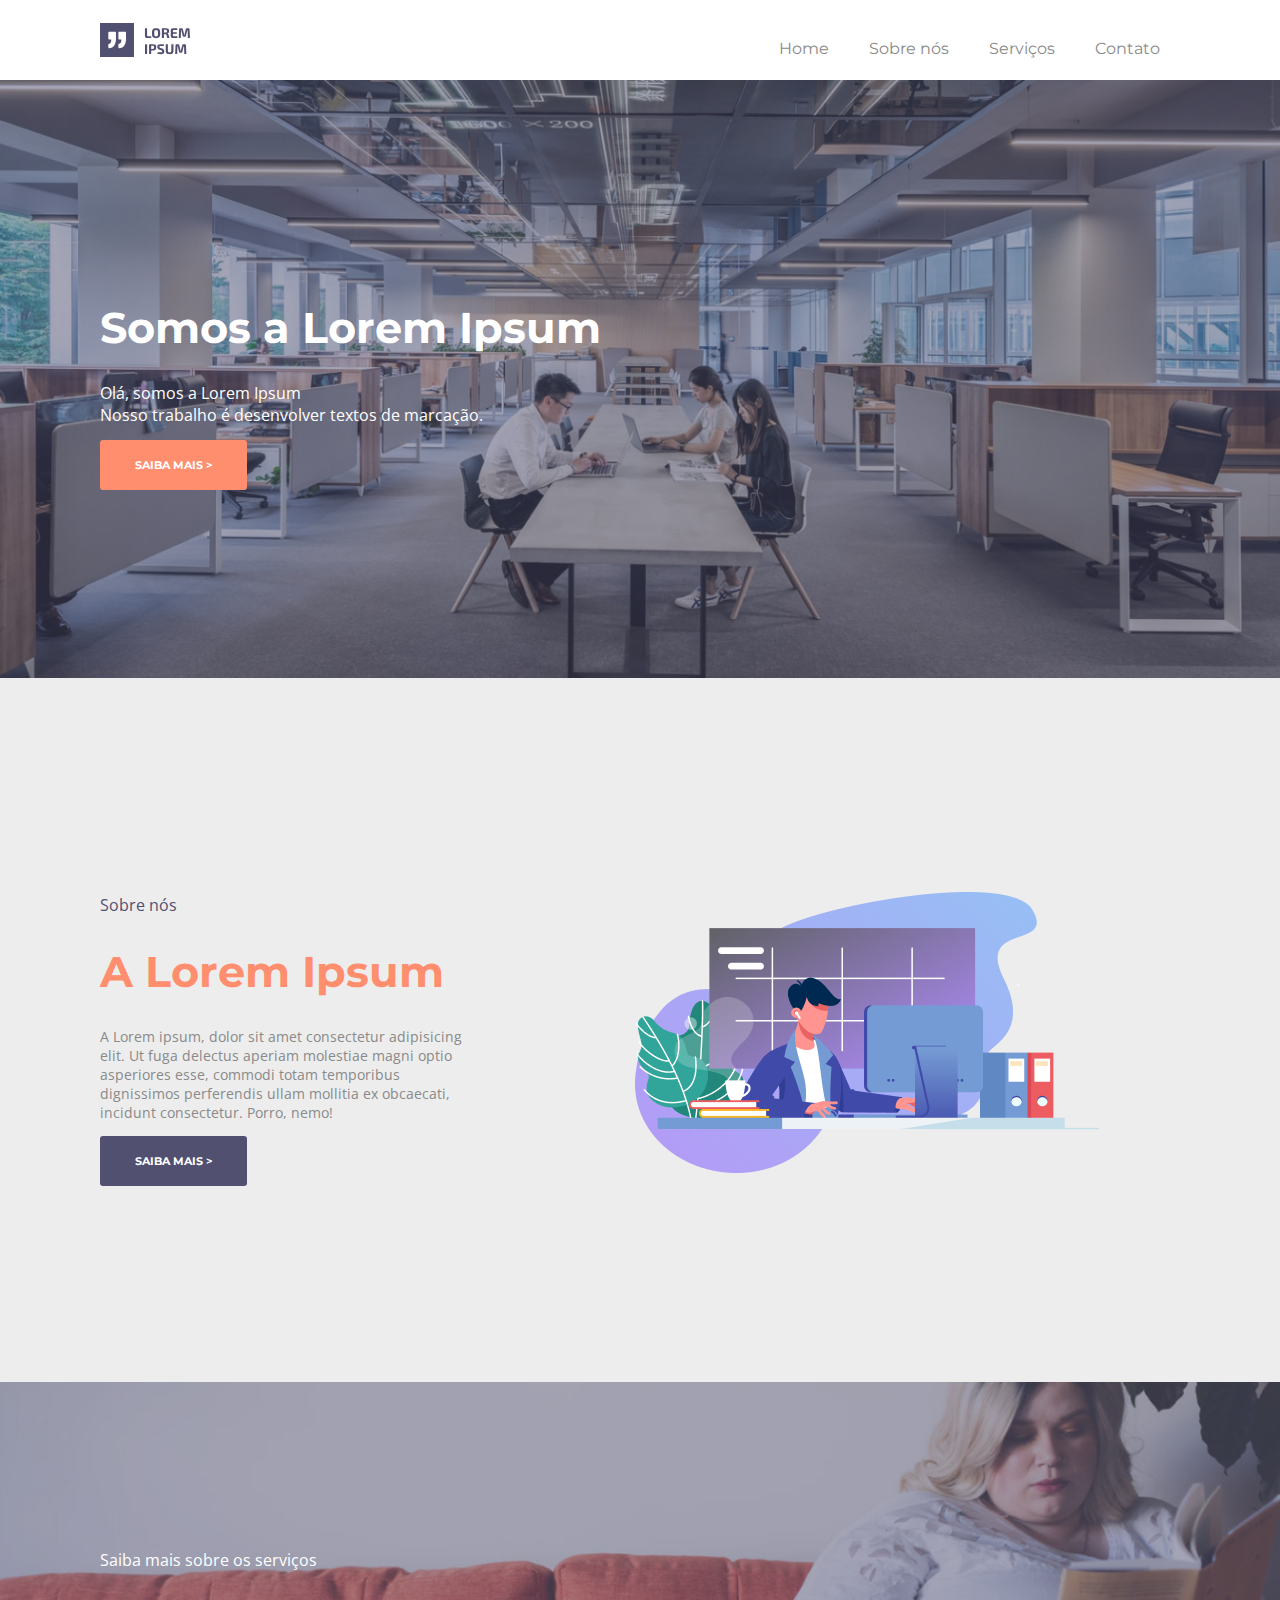
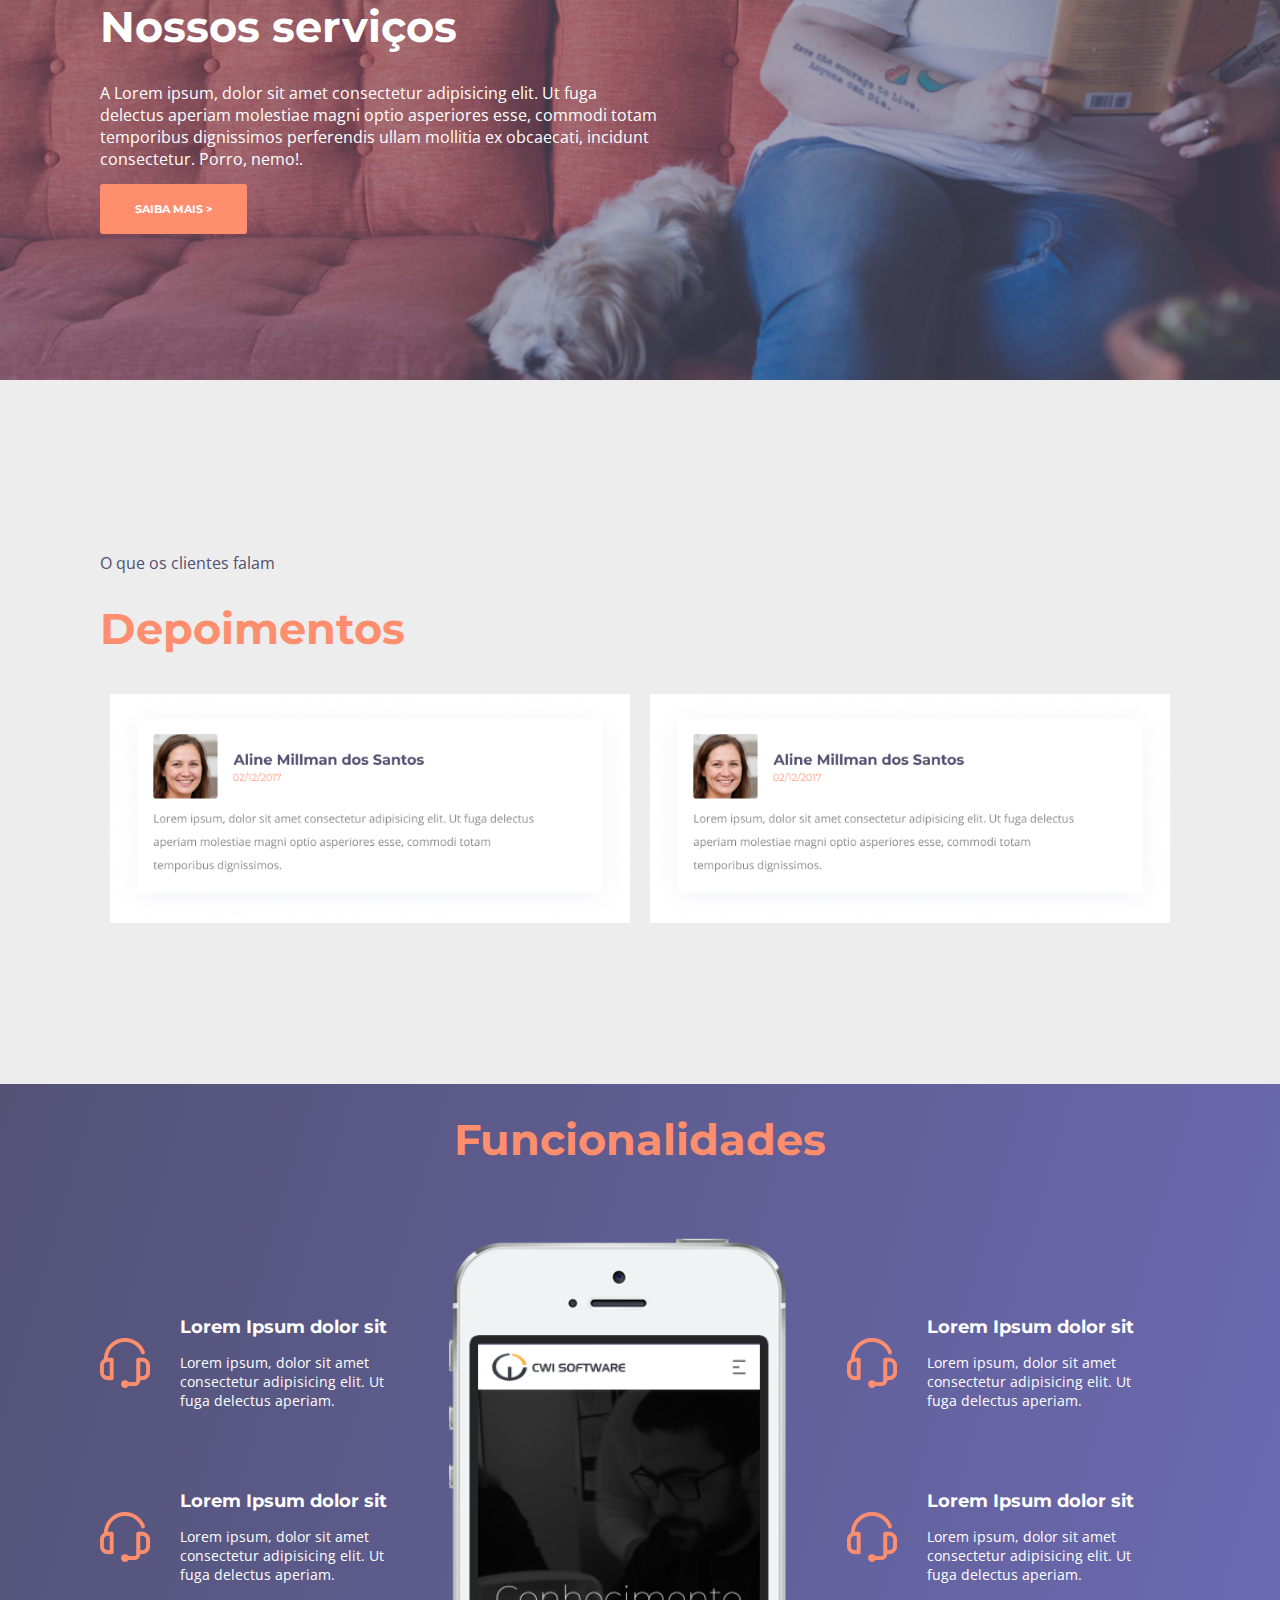
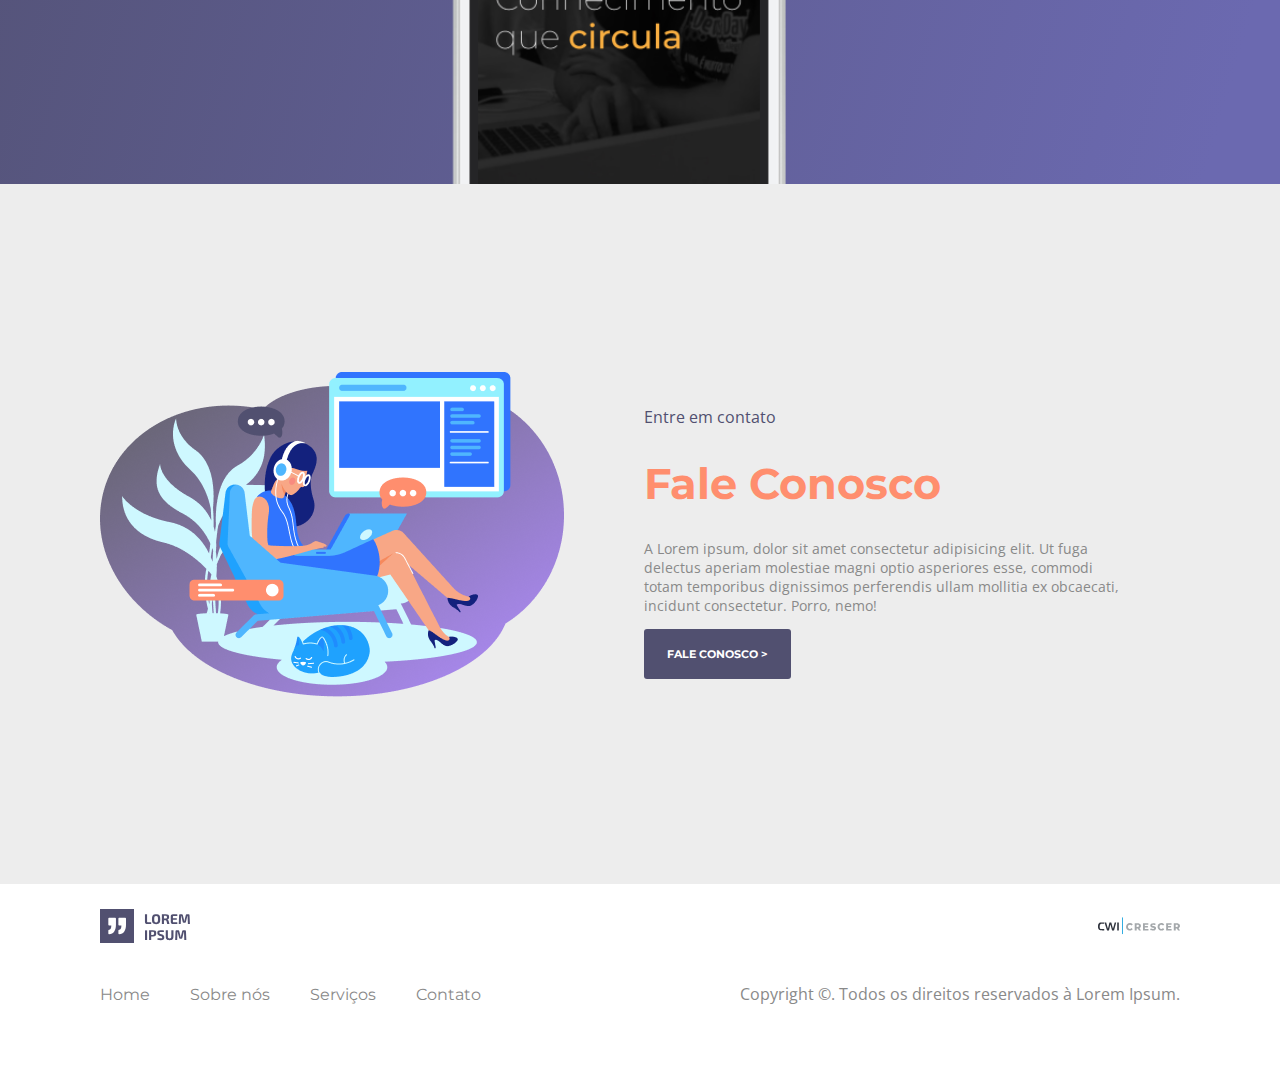
<file: index.html>
<!DOCTYPE html>
<html>
    <head>
        <meta charset="UTF-8">
        <meta name="viewport" content="width=device-width, initial-scale=1.0">
        <link rel="stylesheet" href="./assets/css/common/style.css">
        <link rel="stylesheet" href="./assets/css/common/header.css">
        <link rel="stylesheet" href="./assets/css/common/footer.css">
        <link href="https://fonts.googleapis.com/css2?family=Montserrat:wght@400;700&family=Open+Sans&display=swap" rel="stylesheet">
        <title>Home</title>
    </head>
    <body>
        <!-- HEADER -->
        <header class="header">
            <section class="container header-container">
                <img src="./assets/img/logo.svg" alt="Logo" class="logo">

                <ul class="menu">
                    <li class="menu-item">
                        <a href="./index.html" class="menu-item-link">Home</a>
                    </li>
                    <li class="menu-item">
                        <a href="./sobre/index.html" class="menu-item-link">Sobre nós</a>
                    </li>
                    <li class="menu-item">
                        <a href="./index.html" class="menu-item-link">Serviços</a>
                    </li>
                    <li class="menu-item">
                        <a href="./contato/index.html" class="menu-item-link">Contato</a>
                    </li>
                </ul>
            </section>
        </header>

        <!-- PRIMEIRO BANNER COM IMAGEM -->
        <section class="banner">
            <img src="./assets/img/banner1.jpg" alt="Banner Somos a Lorem" class="banner-image">

            <div class="banner-content">
                <div class="container banner-container">
                    <h1 class="banner-title">Somos a Lorem Ipsum</h1>
                    <p class="banner-text">Olá, somos a Lorem Ipsum</p>
                    <p class="banner-text">Nosso trabalho é desenvolver textos de marcação.</p>
                    <form action="./sobre/index.html">
                        <button type="submit" class="banner-button">
                            SAIBA MAIS >
                        </button>
                    </form>
                </div>
            </div>
        </section>

        <!-- PRIMEIRO BACKGROUND BRANCO -->
        <section class="banner">
            <div class="banner-transparent">
                <div class="banner-content">
                    <div class="container white-container">
                        <div class="banner-container">
                            <p class="banner-secondary-title">Sobre nós</p>
                            <h1 class="banner-title2">A Lorem Ipsum</h1>
                            <p class="banner-text2">A Lorem ipsum, dolor sit amet consectetur adipisicing elit. 
                                Ut fuga delectus aperiam molestiae magni optio asperiores esse, commodi totam temporibus 
                                dignissimos perferendis ullam mollitia ex obcaecati, incidunt consectetur. Porro, nemo!
                            </p>
                            <form action="./sobre/index.html">
                                <button type="submit" class="banner-button2">
                                    SAIBA MAIS >
                                </button>
                            </form>
                        </div>

                        <img src="./assets/img/illustration1.png" alt="Ilustração 1" class="illustration">
                    </div>
                </div>
            </div>
        </section>

        <!-- SEGUNDO BANNER COM IMAGEM -->
        <section class="banner">
            <img src="./assets/img/banner2.jpg" alt="Banner Nossos Serviços" class="banner-image">

            <div class="banner-content">
                <div class="container banner-container">
                    <p class="banner-secondary-title2">Saiba mais sobre os serviços</p>
                    <h1 class="banner-title">Nossos serviços</h1>
                    <p class="banner-text">A Lorem ipsum, dolor sit amet consectetur adipisicing elit. 
                        Ut fuga delectus aperiam molestiae magni optio asperiores esse, commodi totam temporibus dignissimos 
                        perferendis ullam mollitia ex obcaecati, incidunt consectetur. Porro, nemo!.
                    </p>
                    <form action="./sobre/index.html">
                        <button type="submit" class="banner-button">
                            SAIBA MAIS >
                        </button>
                    </form>
                </div>
            </div>
        </section>

        <!-- SEGUNDO BACKGROUND BRANCO -->
        <section class="banner">
            <div class="banner-transparent">
                <div class="banner-content">
                    <div class="container white-container">
                        <div class="banner-container">
                            <p class="banner-secondary-title">O que os clientes falam</p>
                            <h1 class="banner-title2">Depoimentos</h1>

                            <div class="container white-container">
                                <img src="./assets/img/card.jpg" alt="Card 1" class="cards">
                                <img src="./assets/img/card.jpg" alt="Card 2" class="cards">
                            </div>
                        </div>

                        
                    </div>
                </div>
            </div>
        </section>

         <!-- TERCEIRO BANNER COM IMAGEM -->
         <section class="banner">
            <div class="banner-transparent">
                <div class="banner-content banner-feature">
                    <div class="container features-container">
                        <div class="banner-container">
                            <h1 class="banner-title2">Funcionalidades</h1>
                        </div>

                        <div class="features">
                            <div class="feature">
                                <div class="feature-specific">
                                    <img src="./assets/img/som.png" alt="Headset" class="feature-icon">
                                    <div class="feature-specific-text">
                                        <div class="feature-specific-text-title">Lorem Ipsum dolor sit</div>
                                        <div class="feature-specific-text-normal">Lorem ipsum, dolor sit amet consectetur adipisicing 
                                            elit. Ut fuga delectus aperiam.</div>
                                    </div>
                                </div>

                                <div class="feature-specific">
                                    <img src="./assets/img/som.png" alt="Headset">
                                    <div class="feature-specific-text">
                                        <div class="feature-specific-text-title">Lorem Ipsum dolor sit</div>
                                        <div class="feature-specific-text-normal">Lorem ipsum, dolor sit amet consectetur adipisicing 
                                            elit. Ut fuga delectus aperiam.</div>
                                    </div>
                                </div>
                            </div>

                            <img src="./assets/img/celular.png" alt="Celular" class="celular">

                            <div class="features">
                                <div class="feature">
                                    <div class="feature-specific">
                                        <img src="./assets/img/som.png" alt="Headset">
                                        <div class="feature-specific-text">
                                            <div class="feature-specific-text-title">Lorem Ipsum dolor sit</div>
                                            <div class="feature-specific-text-normal">Lorem ipsum, dolor sit amet consectetur adipisicing 
                                                elit. Ut fuga delectus aperiam.</div>
                                        </div>
                                    </div>
    
                                    <div class="feature-specific">
                                        <img src="./assets/img/som.png" alt="Headset">
                                        <div class="feature-specific-text">
                                            <div class="feature-specific-text-title">Lorem Ipsum dolor sit  </div>
                                            <div class="feature-specific-text-normal">Lorem ipsum, dolor sit amet consectetur adipisicing 
                                                elit. Ut fuga delectus aperiam.</div>
                                        </div>
                                    </div>
                                </div>
                            </div>
                        </div>
                    </div>
                </div>
            </div>
        </section>

        <!-- TERCEIRO BACKGROUND BRANCO -->
        <section class="banner">
            <div class="banner-transparent">
                <div class="banner-content">
                    <div class="container white-container">

                        <img src="./assets/img/illustration2.png" alt="Ilustração 2" class="illustration">

                        <div class="banner-container">
                            <p class="banner-secondary-title">Entre em contato</p>
                            <h1 class="banner-title2">Fale Conosco</h1>
                            <p class="banner-text2 bigger-text">A Lorem ipsum, dolor sit amet consectetur adipisicing elit. 
                                Ut fuga delectus aperiam molestiae magni optio asperiores esse, commodi totam temporibus 
                                dignissimos perferendis ullam mollitia ex obcaecati, incidunt consectetur. Porro, nemo!
                            </p>
                            <form action="./sobre/index.html">
                                <button type="submit" class="banner-button2">
                                    FALE CONOSCO >
                                </button>
                            </form>
                        </div>

                    </div>
                </div>
            </div>
        </section>

        <!-- FOOTER -->
        <footer class="footer">
            <section class="container footer-top">
                <img src="./assets/img/logo.svg" alt="Logo">
                <img src="./assets/img/crescer-logo.svg" alt="Crescer Logo">
            </section>

            <section class="container footer-bottom">
                <ul class="footer-menu">
                    <li class="footer-menu-item">
                        <a href="./index.html" class="footer-menu-item-link">Home</a>
                    </li>
                    <li class="footer-menu-item">
                        <a href="./sobre/index.html" class="footer-menu-item-link">Sobre nós</a>
                    </li>
                    <li class="footer-menu-item">
                        <a href="./index.html" class="footer-menu-item-link">Serviços</a>
                    </li>
                    <li class="footer-menu-item">
                        <a href="./contato/index.html" class="footer-menu-item-link">Contato</a>
                    </li>
                </ul>

                <span class="copyright">Copyright ©. Todos os direitos reservados à Lorem Ipsum.</span>

            </section>
        </footer>        
    </body>
</html>
</file>
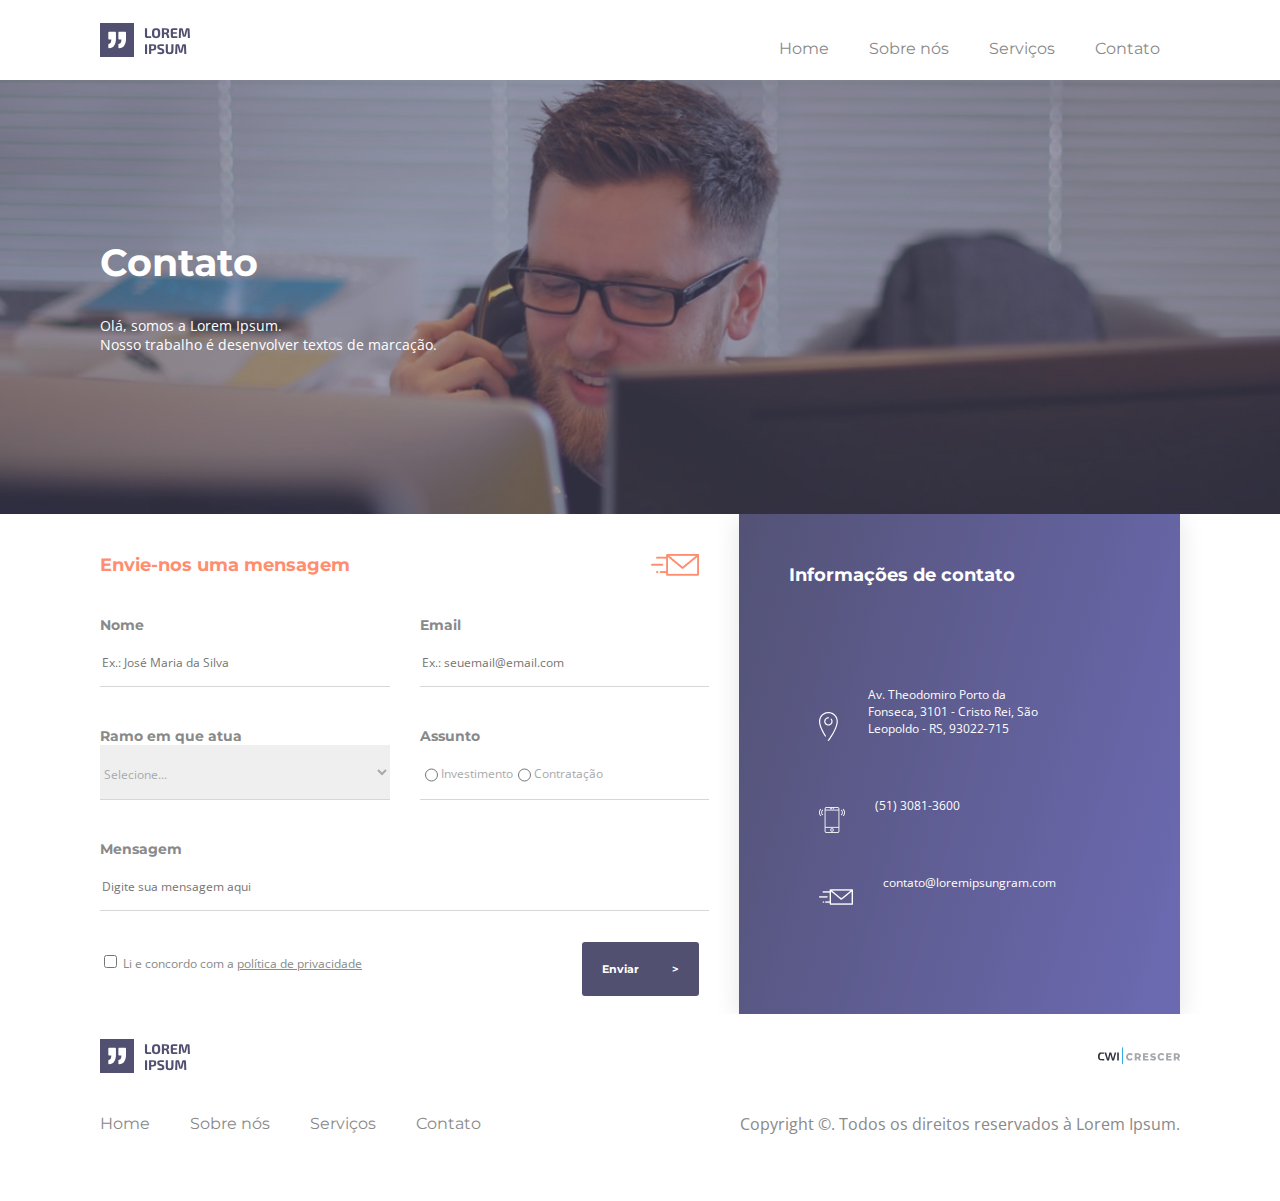
<file: contato/index.html>
<!DOCTYPE html>
<html>
    <head>
        <meta charset="UTF-8">
        <meta name="viewport" content="width=device-width, initial-scale=1.0">
        <link rel="stylesheet" href="../assets/css/contact/contact.css">
        <link rel="stylesheet" href="../assets/css/common/header.css">
        <link rel="stylesheet" href="../assets/css/common/footer.css">
        <link href="https://fonts.googleapis.com/css2?family=Montserrat:wght@400;700&family=Open+Sans&display=swap" rel="stylesheet">
        <title>Contact</title>
    </head>

    <body>
        <!-- HEADER -->
        <header class="header">
            <section class="container header-container">
                <img src="../assets/img/logo.svg" alt="Logo" class="logo">

                <ul class="menu">
                    <li class="menu-item">
                        <a href="../index.html" class="menu-item-link">Home</a>
                    </li>
                    <li class="menu-item">
                        <a href="../sobre/index.html" class="menu-item-link">Sobre nós</a>
                    </li>
                    <li class="menu-item">
                        <a href="../index.html" class="menu-item-link">Serviços</a>
                    </li>
                    <li class="menu-item">
                        <a href="../contato/index.html" class="menu-item-link">Contato</a>
                    </li>
                </ul>
            </section>
        </header>

        <!-- BANNER CONTAINER -->
        <section class="banner-container">
            <img src="../assets/img/banner4.jpg" alt="Banner 4">

            <div class="banner-container-content">
                <div class="container banner-text">
                    <div class="container title">Contato</div>
    
                    <div class="body">Olá, somos a Lorem Ipsum.</div>
                    <div class="body">Nosso trabalho é desenvolver textos de marcação.</div>
                </div>
            </div>
        </section>

        <!-- FORM CONTAINER -->
        <section class="contato-container">
            <div class="container contato-container">
                <div class="contato-container-form">
                    <div class="title contato-container-form-title">
                        Envie-nos uma mensagem
                        <img src="../assets/img/envelope.png" alt="Envelope">
                    </div>

                    <form class="contato-container-form-part">
                        <label class="contato-container-form-campo">
                            <span class="contato-container-form-campo-title">Nome</span>
                            <input type="text" placeholder="Ex.: José Maria da Silva" class="contato-container-form-campo-example">
                        </label>

                        <label class="contato-container-form-campo">
                            <span class="contato-container-form-campo-title">Email</span>
                            <input type="email" placeholder="Ex.: seuemail@email.com" class="contato-container-form-campo-example">
                        </label>
                    </form>

                    <form class="contato-container-form-part">
                        <label class="contato-container-form-campo">
                            <span class="contato-container-form-campo-title">Ramo em que atua</span>
                            <select class="contato-container-form-campo-example">
                                <option selected disabled>Selecione...</option>
                                <option>Desenvolvedor Backend</option>
                                <option>Desenvolvedor Frontend</option>
                            </select>
                        </label>

                        <label class="contato-container-form-campo">
                            <span class="contato-container-form-campo-title">Assunto</span>

                            <div class="contato-container-form-campo-example contato-container-form-part">
                                <input type="radio" id="investimento" name="option"> <label for="investimento">Investimento</label>
                                <input type="radio" id="contratacao" name="option"> <label for="contratacao">Contratação</label>
                            </div>
                        </label>
                    </form>

                    <form class="contato-container-form-part">
                        <label class="contato-container-form-campo">
                            <span class="contato-container-form-campo-title">Mensagem</span>
                            <input type="textarea" placeholder="Digite sua mensagem aqui" class="contato-container-form-campo-example">
                        </label>
                    </form>

                    <form class="contato-container-form-final">
                        <div class="contato-container-form-final-text">
                            <input type="checkbox">
                            <span>Li e concordo com a <u>política de privacidade</u></span>
                        </div>

                        <button type="button" class="contato-container-form-final-button">Enviar&emsp;&emsp;&emsp;></button>
                    </form>
                </div>

                <div class="contato-container-info">

                    <div class="contato-container-info-text">

                        <div class="contato-container-info-title title">
                            Informações de contato
                        </div>

                        <div class="contato-container-info-item">
                            <img src="../assets/img/contato-local.png" alt="Local">
                            <div class="contato-container-info-item">Av. Theodomiro Porto da Fonseca, 3101 - Cristo Rei, São Leopoldo - RS, 93022-715</div>
                        </div>

                        <div class="contato-container-info-item">
                            <img src="../assets/img/contato-celular.png" alt="Celular">
                            <div class="contato-container-info-item"> (51) 3081-3600</div>
                        </div>

                        <div class="contato-container-info-item">
                            <img src="../assets/img/contato-email.png" alt="Email">
                            <div class="contato-container-info-item">contato@loremipsungram.com</div>
                        </div>
                    </div>
                </div>
            </div>
        </section>

        <!-- FOOTER -->
        <footer class="footer">
            <section class="container footer-top">
                <img src="../assets/img/logo.svg" alt="Logo">
                <img src="../assets/img/crescer-logo.svg" alt="Crescer Logo">
            </section>

            <section class="container footer-bottom">
                <ul class="footer-menu">
                    <li class="footer-menu-item">
                        <a href="../index.html" class="footer-menu-item-link">Home</a>
                    </li>
                    <li class="footer-menu-item">
                        <a href="../sobre/index.html" class="footer-menu-item-link">Sobre nós</a>
                    </li>
                    <li class="footer-menu-item">
                        <a href="../index.html" class="footer-menu-item-link">Serviços</a>
                    </li>
                    <li class="footer-menu-item">
                        <a href="../contato/index.html" class="footer-menu-item-link">Contato</a>
                    </li>
                </ul>

                <span class="copyright">Copyright ©. Todos os direitos reservados à Lorem Ipsum.</span>

            </section>
        </footer>   
    </body>
</html>
</file>
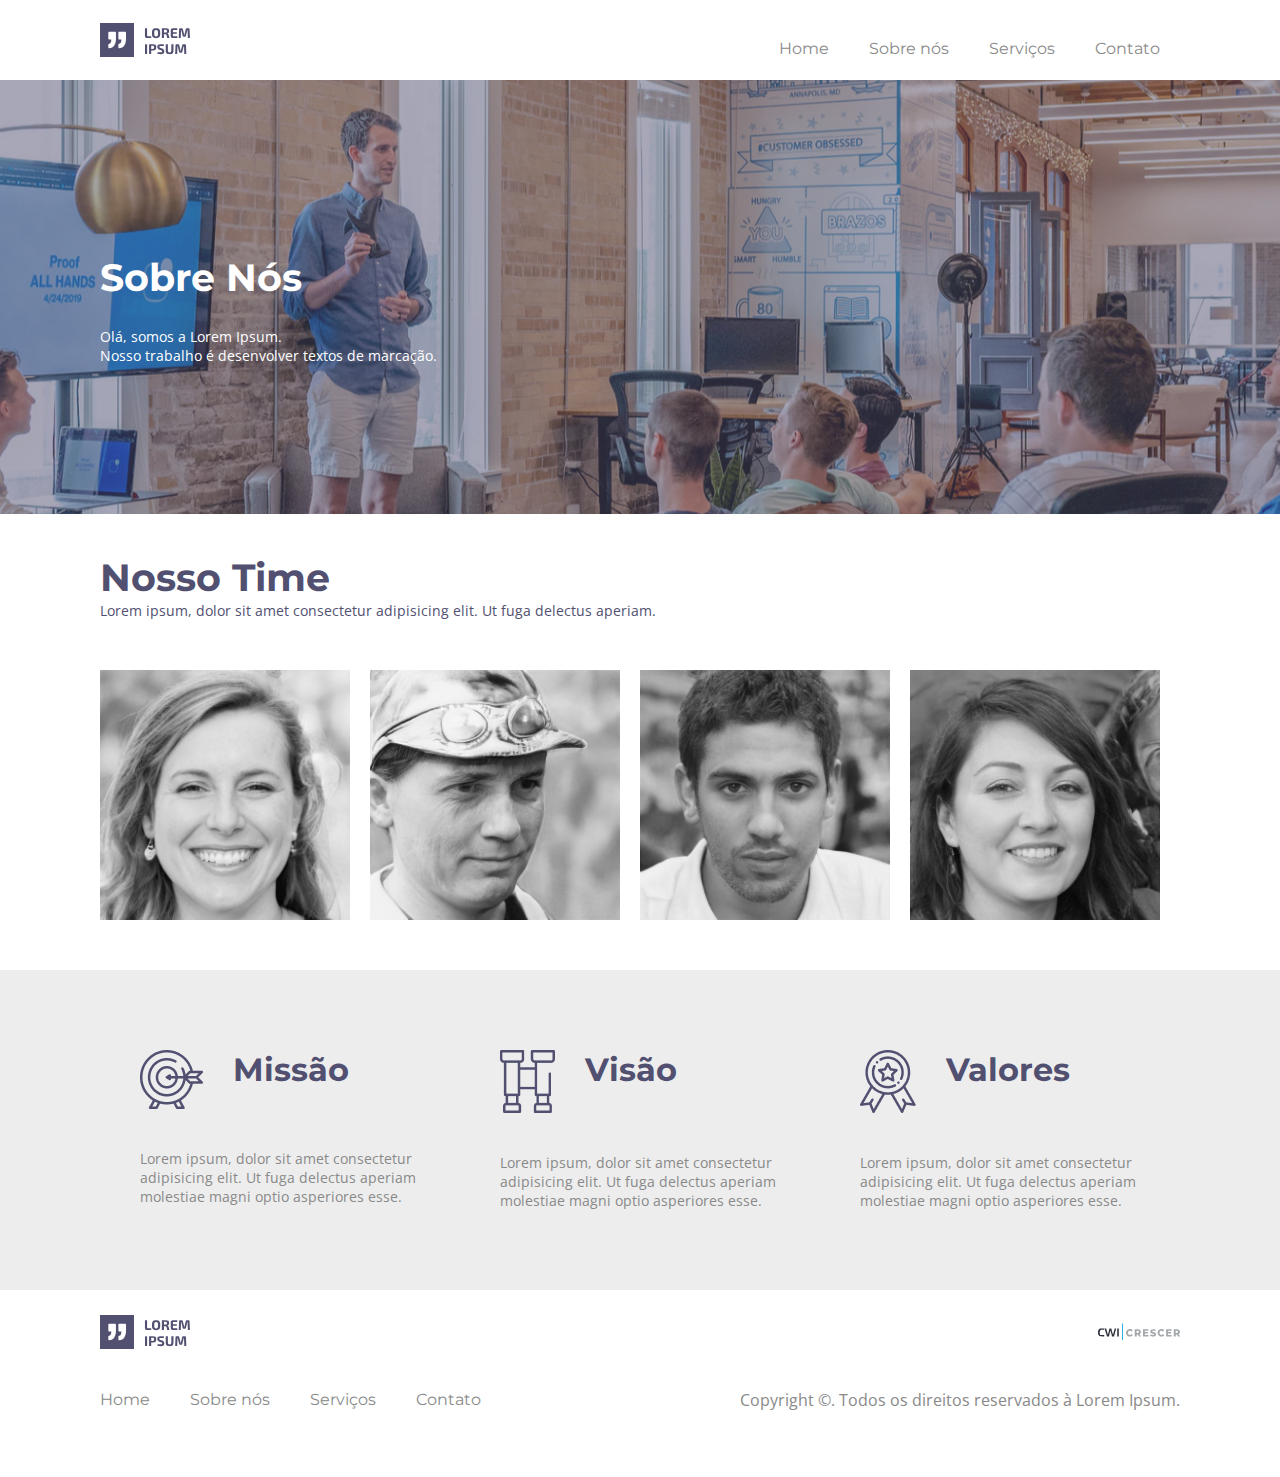
<file: sobre/index.html>
<!DOCTYPE html>
<html>
    <head>
        <meta charset="UTF-8">
        <meta name="viewport" content="width=device-width, initial-scale=1.0">
        <link rel="stylesheet" href="../assets/css/about/about.css">
        <link rel="stylesheet" href="../assets/css/common/header.css">
        <link rel="stylesheet" href="../assets/css/common/footer.css">
        <link href="https://fonts.googleapis.com/css2?family=Montserrat:wght@400;700&family=Open+Sans&display=swap" rel="stylesheet">
        <title>About</title>
    </head>

    <body>
        <!-- HEADER -->
        <header class="header">
            <section class="container header-container">
                <img src="../assets/img/logo.svg" alt="Logo" class="logo">

                <ul class="menu">
                    <li class="menu-item">
                        <a href="../index.html" class="menu-item-link">Home</a>
                    </li>
                    <li class="menu-item">
                        <a href="../sobre/index.html" class="menu-item-link">Sobre nós</a>
                    </li>
                    <li class="menu-item">
                        <a href="../index.html" class="menu-item-link">Serviços</a>
                    </li>
                    <li class="menu-item">
                        <a href="../contato/index.html" class="menu-item-link">Contato</a>
                    </li>
                </ul>
            </section>
        </header>
        
        <!-- CONTAINER BANNER -->
        <section class="banner-container">
            <img src="../assets/img/banner3.jpg" alt="Banner 3">

            <div class="banner-container-content">
                <div class="container banner-container-text">
                    <h1 class="title">Sobre Nós</h1>
                    <div class="body">
                        <div>Olá, somos a Lorem Ipsum.</div>
                        <div>Nosso trabalho é desenvolver textos de marcação.</div>
                    </div>
                </div>
            </div>
        </section>

        <!-- CONTAINER PESSOAS -->
        <section class="pessoas-container">
            <div class="container pessoas-container">
                <div class="pessoas-container-top">
                    <div class="title">Nosso Time</div>
                    <div class="body">Lorem ipsum, dolor sit amet consectetur adipisicing elit. Ut fuga delectus aperiam.</div>
                </div>
    
                <div class="pessoas-container-bottom">
                    <div class="image-background">
                        <img src="../assets/img/team1.jpg" alt="Membro Lorem">
                        <div class="text">
                            <div class="title">Ellen da Silva</div>
                            <div class="body">Lorem ipsum, dolor sit amet consectetur adipisicing elit. Ut fuga delectus aperiam.</div>
                        </div>
                    </div>

                    <div class="image-background">
                        <img src="../assets/img/team2.jpg" alt="Membro Lorem">
                        <div class="text">
                            <div class="title">Mario da Silva</div>
                            <div class="body">Lorem ipsum, dolor sit amet consectetur adipisicing elit. Ut fuga delectus aperiam.</div>
                        </div>
                    </div>

                    <div class="image-background">
                        <img src="../assets/img/team3.jpg" alt="Membro Lorem">
                        <div class="text">
                            <div class="title">José da Silva</div>
                            <div class="body">Lorem ipsum, dolor sit amet consectetur adipisicing elit. Ut fuga delectus aperiam.</div>
                        </div>
                    </div>

                    <div class="image-background">
                        <img src="../assets/img/team4.jpg" alt="Membro Lorem">
                        <div class="text">
                            <div class="title">Maria da Silva</div>
                            <div class="body">Lorem ipsum, dolor sit amet consectetur adipisicing elit. Ut fuga delectus aperiam.</div>
                        </div>
                    </div>
                </div>
            </div>
        </section>

        <!-- CONTAINER ATRIBUTOS -->
        <section class="container atributos-container">
            <div class="atributo">
                <div class="atributo-top title">
                    <img src="../assets/img/missao.png" alt="Missao Icon">
                    <div class="atributo-top-text">Missão</div>
                </div>

                <div class="atributo-bottom body">
                    <div>Lorem ipsum, dolor sit amet consectetur adipisicing elit. Ut fuga delectus aperiam molestiae magni 
                        optio asperiores esse.
                    </div>
                </div>
            </div>

            <div class="atributo">
                <div class="atributo-top title">
                    <img src="../assets/img/visao.png" alt="Missao Icon">
                    <div class="atributo-top-text">Visão</div>
                </div>

                <div class="atributo-bottom body">
                    <div>Lorem ipsum, dolor sit amet consectetur adipisicing elit. Ut fuga delectus aperiam molestiae magni 
                        optio asperiores esse.
                    </div>
                </div>
            </div>

            <div class="atributo">
                <div class="atributo-top title">
                    <img src="../assets/img/valores.png" alt="Missao Icon">
                    <div class="atributo-top-text">Valores</div>
                </div>

                <div class="atributo-bottom body">
                    <div>Lorem ipsum, dolor sit amet consectetur adipisicing elit. Ut fuga delectus aperiam molestiae magni 
                        optio asperiores esse.
                    </div>
                </div>
            </div>
        </section>

        <!-- FOOTER -->
        <footer class="footer">
            <section class="container footer-top">
                <img src="../assets/img/logo.svg" alt="Logo">
                <img src="../assets/img/crescer-logo.svg" alt="Crescer Logo">
            </section>

            <section class="container footer-bottom">
                <ul class="footer-menu">
                    <li class="footer-menu-item">
                        <a href="../index.html" class="footer-menu-item-link">Home</a>
                    </li>
                    <li class="footer-menu-item">
                        <a href="../sobre/index.html" class="footer-menu-item-link">Sobre nós</a>
                    </li>
                    <li class="footer-menu-item">
                        <a href="../index.html" class="footer-menu-item-link">Serviços</a>
                    </li>
                    <li class="footer-menu-item">
                        <a href="../contato/index.html" class="footer-menu-item-link">Contato</a>
                    </li>
                </ul>

                <span class="copyright">Copyright ©. Todos os direitos reservados à Lorem Ipsum.</span>

            </section>
        </footer>   
    </body>
</html>
</file>
<file: assets/css/common/style.css>
* {
    box-sizing: border-box;
}

body {
    background: #ededed;
    font-family: sans-serif;
    min-height: 100vh;
}

ul, body {
    margin: 0;
    display: flex;
    flex-direction: column;
}

img {
    max-width: 100%;
}


.container {
    margin: 0 auto;
    width: 100%;
    max-width: 1080px;
}

.banner {
    position: relative;
}

.banner-transparent {
    width: 100%;
    height: 100%;
    margin: 350px;
    display: flex;
    justify-content: space-between;
}

.banner-feature {
    background: linear-gradient(105.92deg, #515070 -8.44%, #6B69B0 94.86%);
}

.banner-container {
    display: flex;
    flex-direction: column;
    justify-content: center;    
}

.white-container {
    display: flex;
    align-items: center;
    width: 100%;
    height: 100%;
}

.features-container {
    display: flex;
    flex-direction: column;
    align-items: center;}

.banner-image {
    width: 100%;
}

.banner-content {
    position: absolute;
    display: flex;
    top: 0;
    left: 0;
    height: 100%;
    width: 100%;
}

.banner-title {
    font-family: 'Montserrat', sans-serif;
    font-size: 43px;
    color: white;
}

.banner-title2 {
    font-family: 'Montserrat', sans-serif;
    font-size: 43px;
    color: #FF8E6E;
}

.banner-secondary-title {
    color: #515070;
    font-family: 'Open Sans', sans-serif;
    font-size: 16px;
    margin-bottom: 0;
}

.banner-secondary-title2 {
    color: white;
    font-family: 'Open Sans', sans-serif;
    font-size: 16px;
    margin-bottom: 0;
}

.banner-text {
    font-family: 'Open Sans', sans-serif;
    margin: 0;
    color: white;
    width: 52%;
}

.banner-text2 {
    font-size: 14px;
    font-family: 'Open Sans', sans-serif;
    margin: 0;
    color: #898989;
    width: 68%;
}

.bigger-text {
    width: 91%;
}

.banner-button {
    font-size: 11px;
    font-family: 'Montserrat', sans-serif;
    font-weight: bold;
    width: 147px;
    height: 50px;
    margin-top: 14px;
    background: #FF8E6E;
    border-radius: 3px;
    border: none;
    color: #FFFFFF;
}

.banner-button2 {
    font-size: 11px;
    font-family: 'Montserrat', sans-serif;
    font-weight: bold;
    width: 147px;
    height: 50px;
    margin-top: 14px;
    background: #515070;
    border-radius: 3px;
    border: none;
    color: #FFFFFF;
}

.illustration {
    width: 100%;
    padding-right: 80px;
}

.cards {
    padding: 10px;
    min-width: 1vh;
}

.celular {
    padding-right: 40px;
}

.features {
    display: flex;
    flex-grow: 1;
    justify-content: space-between;
}

.feature {
    display: flex;
    flex-direction: column;
    justify-content: center;
}

.feature-specific {
    display: flex;
    padding-bottom: 80px;
    justify-content: center;
    width: 100%;
    align-items: center;
}

.feature-specific-text {
    display: flex;
    flex-direction: column;
    color: white;
    padding-left: 30px;
}

.feature-specific-text-title {
    font-family: 'Montserrat', sans-serif;
    font-size: 18px;
    font-weight: bold;
    padding-bottom: 15px;
}

.feature-specific-text-normal {
    font-family: 'Open Sans', sans-serif;
    font-size: 14px;
    width: 92%;
}
</file>
<file: assets/css/common/header.css>
.header {
    height: 80px;
    background: #FFFFFF;
    display: flex;
}

.header-container {
    display: flex;
    justify-content: space-between;
    align-items: center;
}

.logo {
    display: inline-block;
}

.menu {
    display: flex;
    flex-direction: row;
    flex-wrap: wrap;
    list-style: none;
    align-items: center;
    height: 100%;
}

.menu-item {
    font-size: 16px;
    height: 100%;
    display: flex;
    align-items: stretch;
}

.menu-item-link {
    padding: 20px;
    color:#898989;
    font-family: 'Montserrat', sans-serif;
    display: flex;
    align-items: center;
    text-decoration: none;
    border-bottom: 4px solid transparent;
    transform: translateY(10px);
    transition: border 0.4s ease, transform 0.4s ease;
}

.menu-item-link:hover {
    border-bottom: 4px solid orange;
    transform: translateY(0);
}
</file>
<file: assets/css/common/footer.css>
.footer {
    display: flex;
    flex-direction: column;
    height: 187px;
    background: #FFFFFF;
}

.footer-top {
    display: flex;
    align-items: center;
    justify-content: space-between;
    margin-top: 25px;
}

.footer-bottom {
    display: flex;
    align-items: center;
    justify-content: space-between;
}

.footer-menu {
    display: flex;
    align-items: center;
    flex-direction: row;
    padding-left: 0;
}

.footer-menu-item {
    display: flex;
}

.footer-menu-item-link {
    font-size: 16px;
    margin-top: 40px;
    margin-right: 40px;
    color:#898989;
    font-family: 'Montserrat', sans-serif;
    text-decoration: none;
}

.copyright {
    font-size: 16px;
    color:#898989;
    font-family: 'Open Sans', sans-serif;
    margin-top: 40px;
}
</file>
<file: assets/css/contact/contact.css>
* {
    box-sizing: border-box;
}

body {
    background: #ededed;
    font-family: sans-serif;
    min-height: 100vh;
}

ul, body {
    margin: 0;
    display: flex;
    flex-direction: column;
}

img {
    max-width: 100%;
}

.container {
    margin: 0 auto;
    width: 100%;
    max-width: 1080px;
}

.title {
    font-family: 'Montserrat', sans-serif;
    font-size: 38px;
    font-weight: bold;
}

.body {
    font-family: 'Open Sans', sans-serif;
    font-size: 14px;
}

.banner-container {
    display: flex;
    flex-direction: column;
    position: relative;
    justify-content: center;
}

.banner-container-content {
    position: absolute;
    display: flex;
    align-items: center;
    top: 0;
    left: 0;
    height: 100%;
    width: 100%;
}

.banner-text {
    display: flex;
    flex-direction: column;
    color: #ffffff;
}

.banner-text .title {
    margin-bottom: 30px;
}

.contato-container {
    display: flex;
    height: 500px;
    width: 100%;
    background: #ffffff;
}

.contato-container-form {
    display: flex;
    flex-direction: column;
    flex-grow: 1;
}

.contato-container-form-title {
    display: flex;
    justify-content: space-between;
    color: #FF8E6E;
    font-size: 18px;
    margin-top: 40px;
    margin-right: 40px;
}

.contato-container-form-part {
    display: flex;
}

.contato-container-form-campo {
    display: flex;
    flex-direction: column;
    margin-right: 30px;
    width: 100%;
    border-bottom: 1px solid #D7D7D7;
}

.contato-container-form-campo-title {
    color: #898989;
    font-family: 'Montserrat', sans-serif;
    font-weight: bold;
    font-size: 14px;
    margin-top: 40px;
}

.contato-container-form-campo-example {
    color: #A9A9A9;
    font-family: 'Open Sans', sans-serif;
    font-size: 12px;
    padding-top: 20px;
    padding-bottom: 15px;
    border: none;
}

.contato-container-form-final {
    display: flex;
    justify-content: space-between;
    align-items: center;
    height: 100%;
}

.contato-container-form-final-text {
    font-family: 'Open Sans', sans-serif;
    font-size: 12px;
    color: #898989;
}

.contato-container-form-final-button {
    font-size: 11px;
    font-family: 'Montserrat', sans-serif;
    font-weight: bold;
    margin-top: 14px;
    margin-right: 40px;
    padding: 20px;
    background: #515070;
    border-radius: 3px;
    border: none;
    color: #FFFFFF;
}

.contato-container-info {
    display: flex;
    flex-direction: column;
    background: linear-gradient(105.92deg, #515070 -8.44%, #6B69B0 94.86%);
    box-shadow: 0px 4px 24px rgba(0, 0, 0, 0.11);
    height: 100%;
    width: 441px;
    font-family: 'Montserrat', sans-serif;
    color: #ffffff;
}

.contato-container-info-text {
    margin: 50px;
}

.contato-container-info-title {
    font-size: 18px;
    margin-bottom: 100px;
}

.contato-container-info-item {
    display: flex;
    align-items: center;
    font-family: 'Open Sans', sans-serif;
    font-size: 12px;
    margin-left: 30px;
    margin-bottom: 30px;
    width: 74%;
}
</file>
<file: assets/css/about/about.css>
* {
    box-sizing: border-box;
}

body {
    background: #ededed;
    font-family: sans-serif;
    min-height: 100vh;
}

ul, body {
    margin: 0;
    display: flex;
    flex-direction: column;
}

img {
    max-width: 100%;
}

.container {
    margin: 0 auto;
    width: 100%;
    max-width: 1080px;
}

.title {
    font-family: 'Montserrat', sans-serif;
    font-size: 38px;
    font-weight: bold;
}

.body {
    font-family: 'Open Sans', sans-serif;
    font-size: 14px;
}

.banner-container {
    display: flex;
    flex-direction: column;
    justify-content: center;
    position: relative;
}

.banner-container-content {
    position: absolute;
    display: flex;
    align-items: center;
    top: 0;
    left: 0;
    height: 100%;
    width: 100%;
}

.banner-container-text {
    display: flex;
    flex-direction: column;
    color: white;
}

.pessoas-container {
    display: flex;
    flex-direction: column;
    background: #ffffff;
}

.pessoas-container-top {
    display: flex;
    flex-direction: column;
    justify-content: center;
    color: #515070;
    margin-top: 40px;
    margin-bottom: 30px;
}

.pessoas-container-bottom {
    display: flex;
    margin-top: 20px;
    margin-bottom: 50px;
}

.image-background {
    display: flex;
    flex-direction: column;
    background: #515070;
    margin-right: 20px;
    position: relative;
    z-index: 0;
}

.image-background .text {
    position: absolute;
    left: 20px;
    bottom: 20px;
    right: 18px;
    z-index: -1;
    color: #ffffff;
}

.image-background .text .title {
    font-size: 20px;
    padding-bottom: 8px;
}

.image-background .text .body {
    font-size: 13px;
}

.pessoas-container-bottom img:hover {
    opacity: 0.4;
    z-index: -1;
    transition: 0.5s ease;
}

.atributos-container {
    display: flex;
}

.atributo {
    display: flex;
    flex-direction: column;
}

.atributo-top {
    display: flex;
    color: #515070;
    margin: 80px 40px 40px 40px;
}

.atributo-top-text {
    margin-left: 30px;
    font-size: 32px;
}

.atributo-bottom {
    color: #898989;
    margin-left: 40px;
    margin-bottom: 80px;
}
</file>
